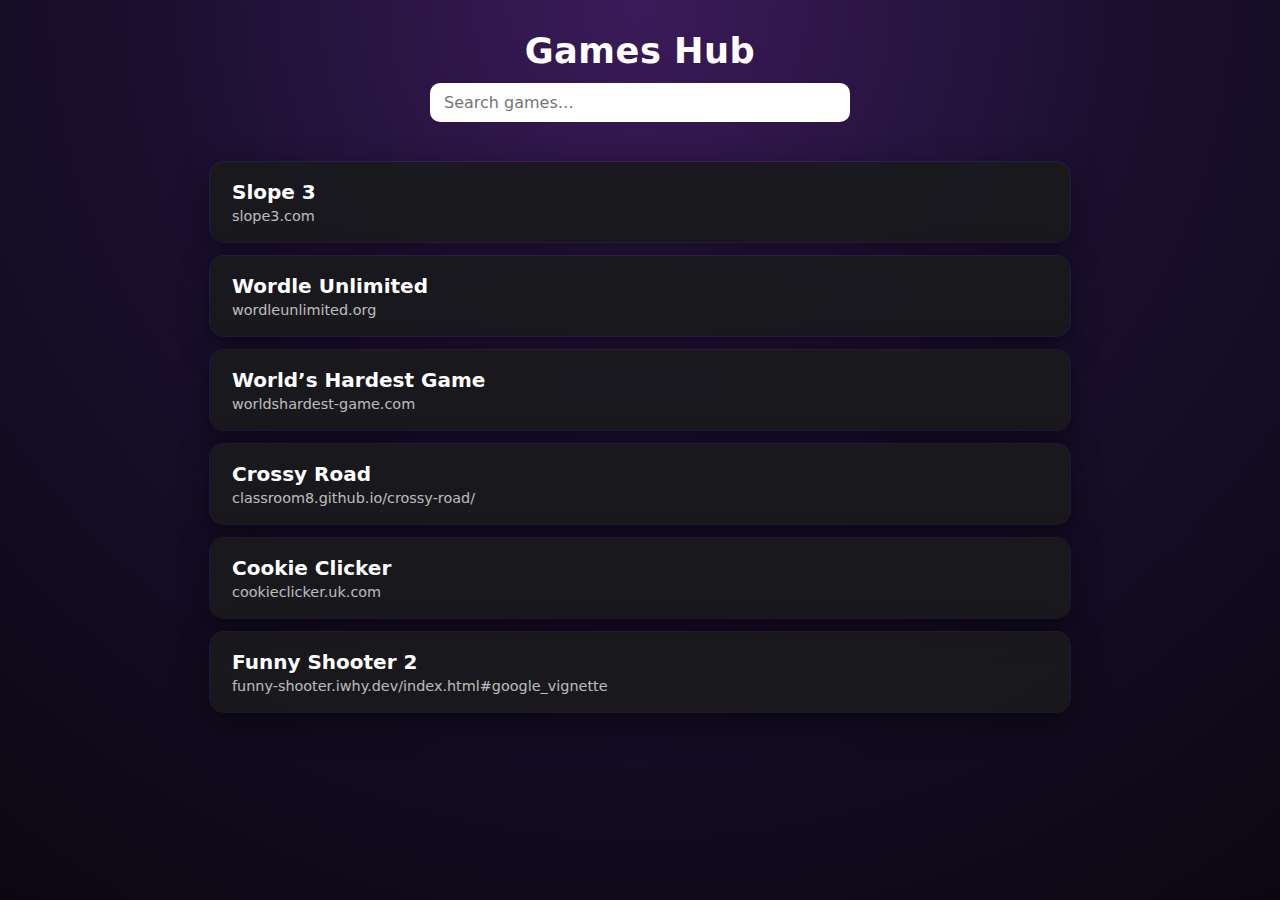
<file: index.html>
<!DOCTYPE html>
<html lang="en">
<head>
  <meta charset="UTF-8">
  <meta name="viewport" content="width=device-width, initial-scale=1.0">
  <title>FjordicNet</title>
  <link rel="stylesheet" href="style.css">

  <link rel="icon" href="data:image/svg+xml,<svg xmlns='http://www.w3.org/2000/svg' width='32' height='32' viewBox='0 0 32 32'><text x='16' y='23' text-anchor='middle' font-size='22' font-family='Arial, Helvetica, sans-serif' font-weight='700' fill='%239b5cff'>F</text></svg>">
</head>
<body>

<header>
  <h1>Games Hub</h1>
  <input
    type="text"
    id="search"
    placeholder="Search games…"
    oninput="filterGames()"
  >
</header>

<main id="games-list">

  <div class="game-card">
    <a href="games/slope.html" target="_blank">
      <div class="game-title">Slope 3</div>
      <div class="game-url">slope3.com</div>
    </a>
  </div>

  <div class="game-card">
    <a href="games/wordle-unlimited.html" target="_blank">
      <div class="game-title">Wordle Unlimited</div>
      <div class="game-url">wordleunlimited.org</div>
    </a>
  </div>

  <div class="game-card">
    <a href="games/worlds-hardest-game.html" target="_blank">
      <div class="game-title">World’s Hardest Game</div>
      <div class="game-url">worldshardest-game.com</div>
    </a>
  </div>

  <div class="game-card">
    <a href="games/Crossy-Road.html" target="_blank">
      <div class="game-title">Crossy Road</div>
      <div class="game-url">classroom8.github.io/crossy-road/</div>
    </a>
  </div>

  <div class="game-card">
    <a href="games/cookie-clicker.html" target="_blank">
      <div class="game-title">Cookie Clicker</div>
      <div class="game-url">cookieclicker.uk.com</div>
    </a>
  </div>

  <div class="game-card">
    <a href="games/funny-shooter-2.html" target="_blank">
      <div class="game-title">Funny Shooter 2</div>
      <div class="game-url">funny-shooter.iwhy.dev/index.html#google_vignette</div>
    </a>
  </div>

</main>

<script>
function filterGames() {
  let input = document.getElementById("search").value.toLowerCase();
  document.querySelectorAll(".game-card").forEach(card => {
    let text = card.textContent.toLowerCase();
    card.style.display = text.includes(input) ? "" : "none";
  });
}
</script>

</body>
</html>
</file>
<file: style.css>
/* ===== Global ===== */
* {
  box-sizing: border-box;
  font-family: system-ui, -apple-system, BlinkMacSystemFont, "Segoe UI", sans-serif;
}

body {
  margin: 0;
  min-height: 100vh;

  /* Purple background (Narwhalkid-inspired but softer) */
  background: radial-gradient(
    circle at top,
    #3b1b5a 0%,
    #1a0f2e 45%,
    #0b0812 100%
  );

  color: white;
}

/* ===== Header ===== */
header {
  text-align: center;
  padding: 30px 20px 20px;
}

header h1 {
  margin: 0 0 12px;
  font-size: 2.2rem;
  font-weight: 700;
  letter-spacing: 0.5px;
}

#search {
  width: min(420px, 90%);
  padding: 10px 14px;
  border-radius: 10px;
  border: none;
  outline: none;
  font-size: 1rem;
}

/* ===== Games List ===== */
#games-list {
  max-width: 900px;
  margin: 0 auto;
  padding: 20px;
  display: flex;
  flex-direction: column;
  gap: 14px;
}

/* ===== Game Card ===== */
.game-card {
  background: rgba(25, 25, 28, 0.95);
  border-radius: 14px;
  padding: 18px 22px;

  /* soft purple glow */
  box-shadow:
    0 0 0 1px rgba(155, 92, 255, 0.15),
    0 10px 30px rgba(0, 0, 0, 0.5);

  transition:
    transform 0.18s ease,
    box-shadow 0.18s ease;
}

.game-card:hover {
  transform: translateY(-2px);

  /* stronger but still soft glow */
  box-shadow:
    0 0 0 1px rgba(155, 92, 255, 0.35),
    0 0 25px rgba(155, 92, 255, 0.25),
    0 12px 40px rgba(0, 0, 0, 0.6);
}

/* ===== Links ===== */
.game-card a {
  text-decoration: none;
  color: inherit;
  display: block;
}

/* ===== Text ===== */
.game-title {
  font-size: 1.25rem;
  font-weight: 600;
  margin-bottom: 4px;
}

.game-url {
  font-size: 0.9rem;
  opacity: 0.7;
}
</file>
